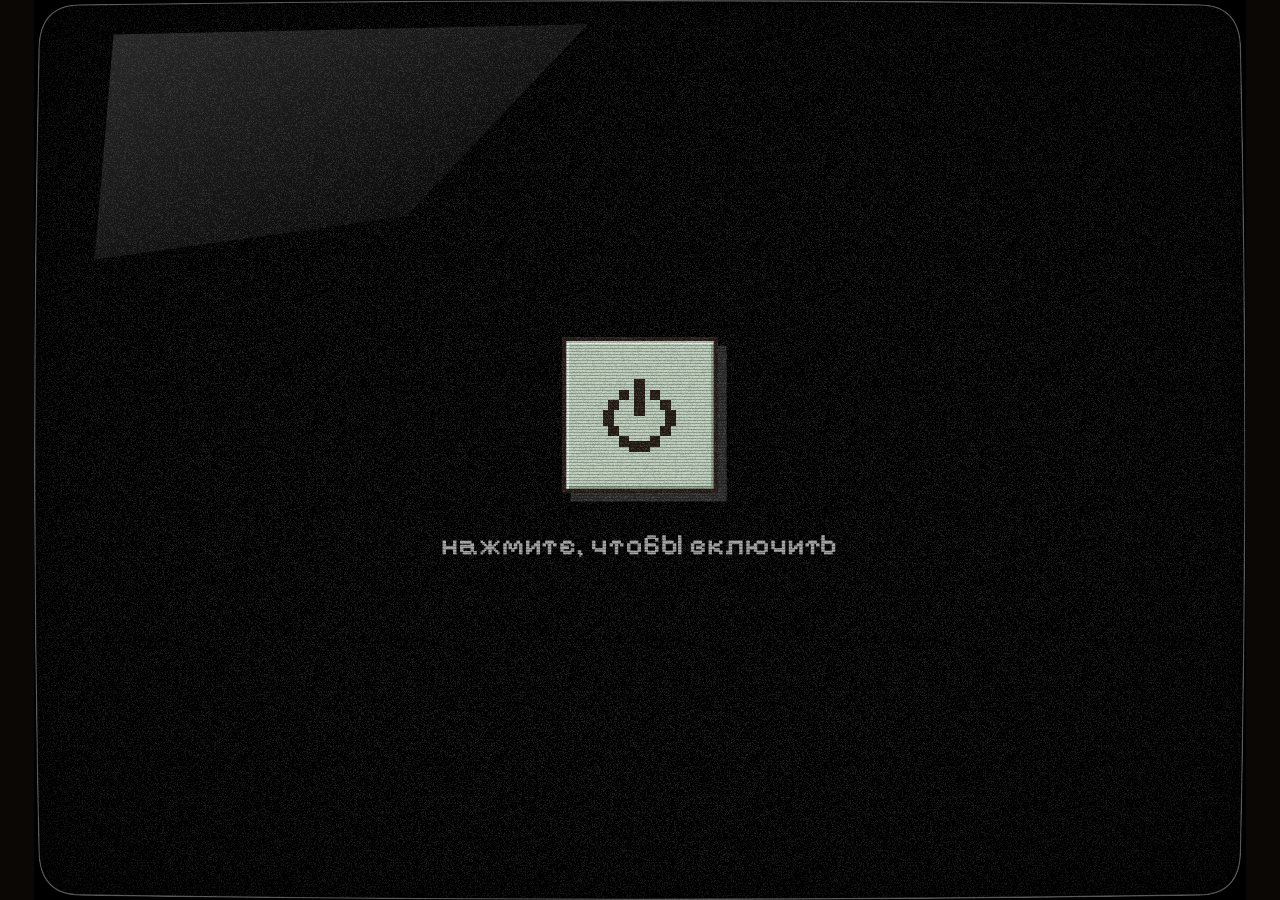
<file: index.html>
<!DOCTYPE html>
<html lang="ru">
<head>
    <meta charset="UTF-8">
    <meta name="viewport" content="width=device-width, initial-scale=1">
    <title>Монолог</title>
    <meta name="theme-color" content="#0a0705">
    <link rel="icon" href="favicon.ico" sizes="any">
    <link rel="icon" href="img/favicon_32.png" type="image/png" sizes="32x32">
    <link rel="icon" href="img/favicon_16.png" type="image/png" sizes="16x16">
    <link rel="icon" href="img/favicon_48.png" type="image/png" sizes="48x48">
    <link rel="apple-touch-icon" href="img/apple_touch_icon.png">
    <link rel="preconnect" href="https://fonts.googleapis.com">
    <link rel="preconnect" href="https://fonts.gstatic.com" crossorigin>
    <link rel="stylesheet" href="https://fonts.googleapis.com/css2?family=Pixelify+Sans:wght@400..700&display=swap">
    <link rel="stylesheet" href="stylesheets/style.css?v=202611011200">
</head>
<body>
    <main class="stranica">
        <div class="ekran" id="ekran" data-god="2020">

            <div class="iskrivlenie" id="iskrivlenie">
                <div class="ploskost">

                    <div class="fon" id="fon">
                        <img class="fon_sloy" data-god="2020" src="img/fon_2020.webp" alt="">
                        <img class="fon_sloy" data-god="2022" src="img/fon_2022.webp" alt="">
                        <img class="fon_sloy" data-god="2024" src="img/fon_2024.webp" alt="">
                        <img class="fon_sloy" data-god="2028" src="img/fon_2028.webp" alt="">
                    </div>

                    <div class="interfeys" id="interfeys">

                        <div class="rabochiy_stol" id="rabochiy_stol">
                            <button class="yarlyk yarlyk_readme is-podskazka" id="yarlyk_readme" data-deystvie="otkryt" data-tsel="readme">
                                <img class="ikonka" src="img/ikonka_readme.svg" alt="">
                                <span class="tablichka"><span class="podpis">README.txt</span></span>
                            </button>
                            <button class="yarlyk yarlyk_mail" id="yarlyk_mail" data-deystvie="otkryt" data-tsel="mail">
                                <svg class="ikonka ikonka_konvert" viewBox="0 0 150 147" aria-hidden="true">
                                    <rect class="konvert_zad" x="1.5" y="56.5" width="146.7" height="89" fill="#D29D1A" stroke="#271E17" stroke-width="3"/>
                                    <polygon class="konvert_klapan_zad" points="1.5,56.5 74.86,1.5 148.21,56.5" fill="#D29D1A" stroke="#271E17" stroke-width="3" stroke-linejoin="bevel"/>
                                    <clipPath id="konvert_obrezka"><rect x="0" y="-40" width="150" height="185"/></clipPath>
                                    <g clip-path="url(#konvert_obrezka)">
                                        <g class="konvert_bumazhka">
                                            <rect x="17.47" y="23.43" width="116.66" height="96.08" fill="#D9D9D9" stroke="#271E17" stroke-width="3"/>
                                            <rect x="41" y="49" width="69" height="3" fill="#271E17"/>
                                            <rect x="41" y="71" width="69" height="3" fill="#271E17"/>
                                        </g>
                                    </g>
                                    <polygon points="1.5,56.5 54,110 74.86,93 95.7,110 148.21,56.5 148.21,145.5 1.5,145.5" fill="#FAC345" stroke="#271E17" stroke-width="3" stroke-linejoin="bevel"/>
                                    <polyline points="1.5,145.5 74.86,93 148.21,145.5" fill="none" stroke="#271E17" stroke-width="3" stroke-linejoin="bevel"/>
                                    <polygon class="konvert_klapan" points="1.5,56.5 148.21,56.5 74.86,135" fill="#D29D1A" stroke="#271E17" stroke-width="3" stroke-linejoin="bevel"/>
                                </svg>
                                <span class="tablichka"><span class="podpis">мэил</span></span>
                            </button>
                            <button class="yarlyk yarlyk_papka" id="yarlyk_papka" data-deystvie="papka_stola" hidden>
                                <img class="ikonka ikonka_zip" src="img/ikonka_zip.svg" alt="">
                                <img class="ikonka ikonka_papki" src="img/ikonka_papki.svg" alt="">
                                <span class="metka_zip">zip</span>
                                <span class="tablichka"><span class="podpis">2018</span></span>
                            </button>
                        </div>

                        <div class="okna" id="okna">

                            <section class="okno okno_readme" id="okno_readme" data-okno="readme" data-nazvanie="README.txt" data-ikonka="img/ikonka_readme.svg" role="dialog" aria-label="README.txt" hidden>
                                <header class="zagolovok" data-peretaskivanie>
                                    <img class="zagolovok_ikonka" src="img/ikonka_readme.svg" alt="">
                                    <span class="zagolovok_tekst">README.txt</span>
                                    <div class="knopki_okna">
                <button class="knopka_okna knopka_svernut" data-deystvie="svernut" aria-label="Свернуть"></button>
                <button class="knopka_okna knopka_razvernut" data-deystvie="razvernut" aria-label="Развернуть"></button>
                <button class="knopka_okna knopka_zakryt" data-deystvie="zakryt" aria-label="Закрыть"></button>
            </div>
                                </header>
                                <div class="pole_belye">
                                    <p class="tekst_polya">ты пишешь письма в&nbsp;будущее каждые 2 года</p>
                                </div>
                            </section>

                            <section class="okno okno_mail" id="okno_mail" data-okno="mail" data-nazvanie="мэил" data-ikonka="img/ikonka_pochty_zakrytaya.svg" data-vid="papki" role="dialog" aria-label="мэил" hidden>
                                <header class="zagolovok" data-peretaskivanie>
                                    <img class="zagolovok_ikonka" src="img/ikonka_pochty_zakrytaya.svg" alt="">
                                    <span class="zagolovok_tekst">мэил</span>
                                    <div class="knopki_okna">
                <button class="knopka_okna knopka_svernut" data-deystvie="svernut" aria-label="Свернуть"></button>
                <button class="knopka_okna knopka_razvernut" data-deystvie="razvernut" aria-label="Развернуть"></button>
                <button class="knopka_okna knopka_zakryt" data-deystvie="zakryt" aria-label="Закрыть"></button>
            </div>
                                </header>
                                <div class="panel_knopok">
                                    <button class="plashka_pochty plashka_vhodyashchie" id="plashka_vhodyashchie" data-deystvie="vhodyashchie">
                                        <img class="ikonka" src="img/ikonka_vhodyashchie.svg" alt="">
                                        <span class="podpis_plashki">входящие</span>
                                    </button>
                                    <button class="plashka_pochty plashka_otpravlennye" id="plashka_otpravlennye" data-deystvie="otpravlennye">
                                        <img class="ikonka" src="img/ikonka_otpravlennye.svg" alt="">
                                        <span class="podpis_plashki">отправленные</span>
                                    </button>
                                    <button class="plashka_pochty plashka_korzina" data-deystvie="pustaya_papka">
                                        <img class="ikonka" src="img/ikonka_korzina.svg" alt="">
                                        <span class="podpis_plashki">корзина</span>
                                    </button>
                                    <span class="linia linia_1"></span>
                                    <span class="linia linia_2"></span>
                                </div>
                                <div class="znachok_uvedomleniya" id="znachok_pochty" hidden>1</div>
                                <div class="pole_spiska" id="pole_spiska"></div>
                                <div class="vid_pisma" id="vid_pisma">
                                    <div class="shapka_pisma">
                                        <span class="imya" id="pismo_imya"></span>
                                        <button class="knopka_nazad" data-deystvie="nazad" aria-label="Назад к списку" title="Назад">
                                            <img class="ikonka" src="img/ikonka_strelochki.svg" alt="">
                                        </button>
                                        <span class="data" id="pismo_data"></span>
                                    </div>
                                    <img class="zip_v_pisme" src="img/ikonka_zip.svg" alt="">
                                    <span class="metka_zip_v_pisme">zip</span>
                                    <div class="tablichka_v_pisme" id="pismo_zip_podpis"></div>
                                    <p class="tekst_pisma" id="pismo_tekst"></p>
                                    <button class="knopka_skachat" id="knopka_skachat" data-deystvie="skachat">
                                        <img class="ikonka" src="img/ikonka_skachki.svg" alt="">
                                        <span class="podpis_knopki">Скачать</span>
                                    </button>
                                </div>
                            </section>

                            <section class="okno okno_zagruzka" id="okno_zagruzka" data-okno="zagruzka" role="dialog" aria-label="скачивание" hidden>
                                <header class="zagolovok" data-peretaskivanie>
                                    <span class="zagolovok_tekst">скачивание</span>
                                    <div class="knopki_okna" hidden>
                <button class="knopka_okna knopka_zakryt" data-deystvie="zakryt" aria-label="Закрыть"></button>
            </div>
                                </header>
                                <div class="pole_belye"></div>
                                <img class="zip_mini" src="img/ikonka_zip.svg" alt="">
                                <span class="metka_zip_mini">zip</span>
                                <div class="tablichka_mini"><span class="podpis_mini">2018</span></div>
                                <div class="panel_zagruzki">
                <span class="kvadratik" style="--i:0"></span>
                <span class="kvadratik" style="--i:1"></span>
                <span class="kvadratik" style="--i:2"></span>
                <span class="kvadratik" style="--i:3"></span>
                <span class="kvadratik" style="--i:4"></span>
                <span class="kvadratik" style="--i:5"></span>
                <span class="kvadratik" style="--i:6"></span>
                <span class="kvadratik" style="--i:7"></span>
                <span class="kvadratik" style="--i:8"></span>
                <span class="kvadratik" style="--i:9"></span>
                <span class="kvadratik" style="--i:10"></span>
                <span class="kvadratik" style="--i:11"></span>
                <span class="kvadratik" style="--i:12"></span>
                <span class="kvadratik" style="--i:13"></span>
                <span class="kvadratik" style="--i:14"></span>
                <span class="kvadratik" style="--i:15"></span>
                <span class="kvadratik" style="--i:16"></span>
                <span class="kvadratik" style="--i:17"></span>
                <span class="kvadratik" style="--i:18"></span>
                <span class="kvadratik" style="--i:19"></span>
                <span class="kvadratik" style="--i:20"></span>
                                </div>
                                <p class="nadpis_uspekh" hidden>успешно завершено!</p>
                            </section>

                            <section class="okno okno_raspakovka" id="okno_raspakovka" data-okno="raspakovka" role="dialog" aria-label="распаковка" hidden>
                                <header class="zagolovok" data-peretaskivanie>
                                    <span class="zagolovok_tekst">распаковка</span>
                                    <div class="knopki_okna" hidden>
                <button class="knopka_okna knopka_zakryt" data-deystvie="zakryt" aria-label="Закрыть"></button>
            </div>
                                </header>
                                <div class="pole_belye"></div>
                                <img class="zip_mini" src="img/ikonka_zip.svg" alt="">
                                <span class="metka_zip_mini">zip</span>
                                <div class="tablichka_mini"><span class="podpis_mini">2018</span></div>
                                <img class="strelka_raspakovki" src="img/ikonka_strelochki.svg" alt="">
                                <img class="papka_cel_zip" src="img/ikonka_zip.svg" alt="">
                                <img class="papka_mini" src="img/ikonka_papki.svg" alt="">
                                <div class="tablichka_mini tablichka_mini_papki"><span class="podpis_mini">2018</span></div>
                                <div class="panel_zagruzki">
                <span class="kvadratik" style="--i:0"></span>
                <span class="kvadratik" style="--i:1"></span>
                <span class="kvadratik" style="--i:2"></span>
                <span class="kvadratik" style="--i:3"></span>
                <span class="kvadratik" style="--i:4"></span>
                <span class="kvadratik" style="--i:5"></span>
                <span class="kvadratik" style="--i:6"></span>
                <span class="kvadratik" style="--i:7"></span>
                <span class="kvadratik" style="--i:8"></span>
                <span class="kvadratik" style="--i:9"></span>
                <span class="kvadratik" style="--i:10"></span>
                <span class="kvadratik" style="--i:11"></span>
                <span class="kvadratik" style="--i:12"></span>
                <span class="kvadratik" style="--i:13"></span>
                <span class="kvadratik" style="--i:14"></span>
                <span class="kvadratik" style="--i:15"></span>
                <span class="kvadratik" style="--i:16"></span>
                <span class="kvadratik" style="--i:17"></span>
                <span class="kvadratik" style="--i:18"></span>
                <span class="kvadratik" style="--i:19"></span>
                <span class="kvadratik" style="--i:20"></span>
                                </div>
                                <p class="nadpis_uspekh" hidden>успешно завершено!</p>
                            </section>

                            <section class="okno okno_papka_2018" id="okno_papka_2018" data-okno="papka_2018" data-nazvanie="2018" data-ikonka="img/ikonka_papki.svg" role="dialog" aria-label="2018" hidden>
                                <header class="zagolovok" data-peretaskivanie>
                                    <img class="zagolovok_ikonka" src="img/ikonka_papki.svg" alt="">
                                    <span class="zagolovok_tekst">2018</span>
                                    <div class="knopki_okna">
                <button class="knopka_okna knopka_svernut" data-deystvie="svernut" aria-label="Свернуть"></button>
                <button class="knopka_okna knopka_razvernut" data-deystvie="razvernut" aria-label="Развернуть"></button>
                <button class="knopka_okna knopka_zakryt" data-deystvie="zakryt" aria-label="Закрыть"></button>
            </div>
                                </header>
                                <button class="ikonka_faila fail_pdf" data-deystvie="otkryt" data-tsel="pdf">
                                    <img class="ikonka" src="img/ikonka_readme.svg" alt="">
                                    <span class="tablichka"><span class="podpis">2018.pdf</span></span>
                                </button>
                                <button class="ikonka_faila fail_fotki" data-deystvie="otkryt" data-tsel="fotki">
                                    <img class="ikonka" src="img/ikonka_papki.svg" alt="">
                                    <span class="tablichka"><span class="podpis">фотки</span></span>
                                </button>
                            </section>

                            <section class="okno okno_fotki" id="okno_fotki" data-okno="fotki" data-nazvanie="фотки" data-ikonka="img/ikonka_papki.svg" role="dialog" aria-label="фотки" hidden>
                                <header class="zagolovok" data-peretaskivanie>
                                    <img class="zagolovok_ikonka" src="img/ikonka_papki.svg" alt="">
                                    <span class="zagolovok_tekst">фотки</span>
                                    <div class="knopki_okna">
                <button class="knopka_okna knopka_svernut" data-deystvie="svernut" aria-label="Свернуть"></button>
                <button class="knopka_okna knopka_razvernut" data-deystvie="razvernut" aria-label="Развернуть"></button>
                <button class="knopka_okna knopka_zakryt" data-deystvie="zakryt" aria-label="Закрыть"></button>
            </div>
                                </header>
                                <div class="oblast_prokrutki" data-prokrutka>
                                    <div class="lenta" id="lenta_fotok"></div>
                                </div>
                                <div class="polosa" data-polosa><span class="begunok"></span></div>
                            </section>

                            <section class="okno okno_pdf" id="okno_pdf" data-okno="pdf" data-nazvanie="2018.pdf" data-ikonka="img/ikonka_readme.svg" role="dialog" aria-label="2018.pdf" hidden>
                                <header class="zagolovok" data-peretaskivanie>
                                    <img class="zagolovok_ikonka" src="img/ikonka_readme.svg" alt="">
                                    <span class="zagolovok_tekst">2018.pdf</span>
                                    <div class="knopki_okna">
                <button class="knopka_okna knopka_svernut" data-deystvie="svernut" aria-label="Свернуть"></button>
                <button class="knopka_okna knopka_razvernut" data-deystvie="razvernut" aria-label="Развернуть"></button>
                <button class="knopka_okna knopka_zakryt" data-deystvie="zakryt" aria-label="Закрыть"></button>
            </div>
                                </header>
                                <div class="pole_belye" data-prokrutka>
                                    <div class="tekst_pdf lenta" id="tekst_pdf"></div>
                                </div>
                                <div class="polosa" data-polosa><span class="begunok"></span></div>
                            </section>

                            <section class="okno okno_poisk" id="okno_poisk" data-okno="poisk" data-nazvanie="поиск" data-ikonka="img/ikonka_poisk.svg" role="dialog" aria-label="поиск" hidden>
                                <header class="zagolovok" data-peretaskivanie>
                                    <img class="zagolovok_ikonka" src="img/ikonka_poisk.svg" alt="">
                                    <span class="zagolovok_tekst">поиск</span>
                                    <div class="knopki_okna">
                <button class="knopka_okna knopka_svernut" data-deystvie="svernut" aria-label="Свернуть"></button>
                <button class="knopka_okna knopka_razvernut" data-deystvie="razvernut" aria-label="Развернуть"></button>
                <button class="knopka_okna knopka_zakryt" data-deystvie="zakryt" aria-label="Закрыть"></button>
            </div>
                                </header>
                                <label class="stroka_poiska" id="stroka_poiska">
                                    <input class="vvod_poiska" id="vvod_poiska" type="text" placeholder="что ищем?" autocomplete="off" spellcheck="false" aria-label="Что ищем">
                                </label>
                                <button class="knopka_nayti" data-deystvie="nayti">
                                    <span class="podpis_knopki">найти</span>
                                </button>
                                <div class="pole_rezultatov" data-prokrutka>
                                    <div class="lenta" id="lenta_poiska"></div>
                                </div>
                                <div class="polosa" data-polosa><span class="begunok"></span></div>
                            </section>

                            <section class="okno okno_img" id="okno_img" data-okno="img" data-nazvanie="img" data-ikonka="img/ikonka_img.svg" role="dialog" aria-label="img" hidden>
                                <header class="zagolovok" data-peretaskivanie>
                                    <img class="zagolovok_ikonka" src="img/ikonka_img.svg" alt="">
                                    <span class="zagolovok_tekst" id="img_nazvanie">img</span>
                                    <div class="knopki_okna">
                <button class="knopka_okna knopka_svernut" data-deystvie="svernut" aria-label="Свернуть"></button>
                <button class="knopka_okna knopka_razvernut" data-deystvie="razvernut" aria-label="Развернуть"></button>
                <button class="knopka_okna knopka_zakryt" data-deystvie="zakryt" aria-label="Закрыть"></button>
            </div>
                                </header>
                                <div class="oblast_kartinki" data-prokrutka="vprityk">
                                    <div class="lenta"><img class="kartinka" id="kartinka" src="img/foto_1.jpg" alt=""></div>
                                </div>
                                <div class="polosa" data-polosa><span class="begunok"></span></div>
                            </section>

                        </div>

                        <footer class="podval" id="podval">
                            <span class="razdelitel razdelitel_1"></span>
                            <button class="knopka_puskach" id="knopka_puskach" data-deystvie="puskach" aria-haspopup="true" aria-expanded="false" aria-label="Пускач">
                                <img class="ikonka_os" src="img/ikonka_os.png" alt="">
                                <span class="podpis_puskach">ПУСКАЧ</span>
                            </button>
                            <div class="vkladki" id="vkladki"></div>
                            <span class="razdelitel razdelitel_2"></span>
                            <button class="knopka_zvuka" id="knopka_zvuka" data-deystvie="zvuk" aria-label="Громкость">
                                <img class="ikonka_zvuka" src="img/ikonka_zvuka.svg" alt="">
                            </button>
                            <time class="chasy_data" id="chasy_data">22.10.20</time>
                            <time class="chasy_vremya" id="chasy_vremya">19:24</time>
                        </footer>

                        <div class="uvedomlenie_os" id="uvedomlenie_os" role="status" hidden>
                            <div class="avatar_mini">
                                <img class="os_lico" src="img/os_lico.svg" alt="">
                                <img class="os_ochki" src="img/os_ochki.svg" alt="">
                            </div>
                            <p class="uvedomlenie_tekst" id="uvedomlenie_tekst"></p>
                            <p class="uvedomlenie_otschet" id="uvedomlenie_otschet" hidden>5</p>
                            <button class="uvedomlenie_knopka" id="uvedomlenie_knopka" data-deystvie="obnovit_seychas" hidden><span class="podpis_knopki">обновить сейчас</span></button>
                        </div>

                        <nav class="menyu_puskach" id="menyu_puskach" aria-label="Пускач" hidden>
                            <button class="plashka_menyu plashka_mail" data-deystvie="otkryt" data-tsel="mail">
                                <img class="ikonka" src="img/ikonka_pochty_zakrytaya.svg" alt="">
                                <span class="podpis_plashki">мэил</span>
                            </button>
                            <button class="plashka_menyu plashka_readme" data-deystvie="otkryt" data-tsel="readme">
                                <img class="ikonka" src="img/ikonka_readme.svg" alt="">
                                <span class="podpis_plashki">README.txt</span>
                            </button>
                            <button class="plashka_menyu plashka_papka" id="plashka_papka" data-deystvie="papka_stola" hidden>
                                <img class="ikonka" src="img/ikonka_papki.svg" alt="">
                                <span class="podpis_plashki">2018</span>
                            </button>
                            <button class="plashka_menyu plashka_poisk" data-deystvie="poisk">
                                <img class="ikonka" src="img/ikonka_poisk.svg" alt="">
                                <span class="podpis_plashki">поиск</span>
                            </button>
                            <button class="plashka_menyu plashka_perezagruzka" data-deystvie="perezagruzka">
                                <img class="ikonka" src="img/ikonka_perezagruzka.svg" alt="">
                                <span class="podpis_plashki">перезагрузка</span>
                            </button>
                        </nav>

                        <div class="panel_zvuka" id="panel_zvuka" hidden>
                            <div class="shkala_zvuka" id="shkala_zvuka" data-shkala>
                                <span class="klin"></span>
                                <span class="metka metka_1"></span>
                                <span class="metka metka_2"></span>
                                <span class="metka metka_3"></span>
                                <span class="bokovaya"></span>
                            </div>
                            <span class="yarlyk_gromkosti" id="yarlyk_gromkosti" data-begunok-zvuka></span>
                        </div>

                    </div>

                    <div class="peregruzka" id="peregruzka" aria-hidden="true">
                        <div class="avatar_os">
                            <div class="golova_os">
                                <img class="os_lico" src="img/os_lico.svg" alt="">
                                <img class="os_ochki" src="img/os_ochki.svg" alt="">
                            </div>
                            <img class="os_blik os_blik_1" src="img/os_blik.svg" alt="">
                            <img class="os_blik os_blik_2" src="img/os_blik.svg" alt="">
                            <img class="os_blik os_blik_3" src="img/os_blik.svg" alt="">
                        </div>
                        <p class="nadpis_obnovleniya" id="nadpis_obnovleniya">обновление системы</p>
                        <div class="shkala_obnovleniya" id="shkala_obnovleniya"></div>
                    </div>

                    <div class="zapusk" id="zapusk" data-faza="vykl" aria-hidden="true">
                        <div class="zapusk_vkl">
                            <button class="knopka_pitaniya" id="knopka_pitaniya" type="button" aria-label="включить компьютер">
                                <svg class="znak_pitaniya" viewBox="0 0 16 16" shape-rendering="crispEdges" aria-hidden="true">
                                    <path d="M7 1h2v7H7zM4 3h2v2H4zM10 3h2v2h-2zM2 5h2v2H2zM12 5h2v2h-2zM1 7h2v3H1zM13 7h2v3h-2zM2 10h2v2H2zM12 10h2v2h-2zM4 12h2v2H4zM10 12h2v2h-2zM6 13h4v2H6z"/>
                                </svg>
                            </button>
                            <p class="podskazka_vkl">нажмите, чтобы включить</p>
                        </div>
                        <div class="zapusk_luch"></div>
                        <div class="zapusk_bios">
                            <div class="bios_shapka">
                                <div class="bios_logo">
                                    <img class="os_lico" src="img/os_lico.svg" alt="">
                                    <img class="os_ochki" src="img/os_ochki.svg" alt="">
                                </div>
                                <p class="bios_zagolovok">проверка системы</p>
                                <p class="bios_versiya">сборка 22.10.18</p>
                            </div>
                            <div class="bios_stroki" id="zapusk_bios"></div>
                        </div>
                        <div class="zapusk_sistema">
                            <div class="avatar_os">
                                <div class="golova_os">
                                    <img class="os_lico" src="img/os_lico.svg" alt="">
                                    <img class="os_ochki" src="img/os_ochki.svg" alt="">
                                </div>
                                <img class="os_blik os_blik_1" src="img/os_blik.svg" alt="">
                                <img class="os_blik os_blik_2" src="img/os_blik.svg" alt="">
                                <img class="os_blik os_blik_3" src="img/os_blik.svg" alt="">
                            </div>
                            <p class="nadpis_obnovleniya" id="zapusk_nadpis">запуск системы</p>
                            <div class="shkala_obnovleniya" id="zapusk_shkala"></div>
                            <p class="zapusk_privet" id="zapusk_privet"></p>
                        </div>
                        <div class="zapusk_bloki" id="zapusk_bloki"></div>
                    </div>

                    <div class="final" id="final" hidden>
                        <div class="final_avatar">
                            <img class="os_lico" src="img/os_lico.svg" alt="">
                            <img class="os_ochki" src="img/os_ochki.svg" alt="">
                        </div>
                        <p class="final_zagolovok">конец</p>
                        <blockquote class="final_citata">
                            <p class="final_mysl" id="final_mysl"></p>
                            <p class="final_avtor">Лероя</p>
                        </blockquote>
                        <button class="final_knopka" data-deystvie="perezagruzka"><span class="podpis_knopki">начать заново</span></button>
                    </div>
                </div>
            </div>

            <div class="kursor" id="kursor" data-vid="strelka" aria-hidden="true">
                <img class="kursor_strelka" src="img/kursor.png" alt="">
                <img class="kursor_ew" src="img/kursor_ew.png" alt="">
                <img class="kursor_ns" src="img/kursor_ns.png" alt="">
                <img class="kursor_nwse" src="img/kursor_nwse.png" alt="">
                <img class="kursor_nesw" src="img/kursor_nesw.png" alt="">
            </div>

            <div class="efekty" id="efekty" aria-hidden="true">
                <div class="shum" id="shum"></div>
                <div class="polosy"></div>
                <div class="vhs_polosa"></div>
                <div class="vhs_sbo" id="vhs_sbo"></div>
                <svg class="steklo" viewBox="0 0 1400 1040" preserveAspectRatio="none" focusable="false">
                    <defs>
                        <path id="ekran_kontur" d="M54 5Q700 -5 1346 5Q1395 5 1395 58Q1405 520 1395 982Q1395 1035 1346 1035Q700 1045 54 1035Q5 1035 5 982Q-5 520 5 58Q5 5 54 5Z"/>
                        <clipPath id="ekran_obrezka"><use href="#ekran_kontur"/></clipPath>
                        <radialGradient id="steklo_vinetka" cx="50%" cy="50%" r="72%">
                            <stop offset="0.52" stop-color="#000" stop-opacity="0"/>
                            <stop offset="0.8" stop-color="#000" stop-opacity="0.16"/>
                            <stop offset="1" stop-color="#000" stop-opacity="0.45"/>
                        </radialGradient>
                        <linearGradient id="steklo_blik" x1="0" y1="0" x2="1" y2="1">
                            <stop offset="0" stop-color="#fff" stop-opacity="0.16"/>
                            <stop offset="1" stop-color="#fff" stop-opacity="0"/>
                        </linearGradient>
                    </defs>
                    <rect width="1400" height="1040" fill="url(#steklo_vinetka)" clip-path="url(#ekran_obrezka)"/>
                    <g clip-path="url(#ekran_obrezka)" fill="none" stroke="#000">
                        <use href="#ekran_kontur" stroke-width="64" stroke-opacity="0.05"/>
                        <use href="#ekran_kontur" stroke-width="40" stroke-opacity="0.06"/>
                        <use href="#ekran_kontur" stroke-width="22" stroke-opacity="0.08"/>
                        <use href="#ekran_kontur" stroke-width="10" stroke-opacity="0.11"/>
                    </g>
                    <use href="#ekran_kontur" fill="none" stroke="#fff" stroke-opacity="0.34" stroke-width="3" clip-path="url(#ekran_obrezka)"/>
                    <path d="M92 40L640 28L430 250L70 300Z" fill="url(#steklo_blik)" clip-path="url(#ekran_obrezka)"/>
                    <path fill="#000" fill-rule="evenodd" d="M-20 -20H1420V1060H-20Z M54 5Q700 -5 1346 5Q1395 5 1395 58Q1405 520 1395 982Q1395 1035 1346 1035Q700 1045 54 1035Q5 1035 5 982Q-5 520 5 58Q5 5 54 5Z"/>
                </svg>
            </div>

        </div>
    </main>

    <div class="povorot" id="povorot" hidden>
        <div class="povorot_telefon"></div>
        <p class="povorot_tekst">Переверни телефон горизонтально, чтобы начать играть</p>
    </div>

    <svg width="0" height="0" style="position:absolute" aria-hidden="true" focusable="false">
        <defs>
            <filter id="pikseli" x="0" y="0" width="100%" height="100%" color-interpolation-filters="sRGB">
                <feGaussianBlur id="pikseli_razmytie" in="SourceGraphic" stdDeviation="0.6" result="razmytie"/>
                <feFlood id="pikseli_tochka" x="1" y="1" width="1" height="1" flood-color="#000" flood-opacity="1"/>
                <feComposite id="pikseli_yacheyka" width="3" height="3"/>
                <feTile result="setka"/>
                <feComposite in="razmytie" in2="setka" operator="in"/>
                <feMorphology id="pikseli_blok" operator="dilate" radius="1"/>
            </filter>
        </defs>
    </svg>

    <script src="js_sound.js?v=202611011200"></script>
    <script src="js_ekran.js?v=202611011200"></script>
    <script src="js_telefon.js?v=202611011200"></script>
    <script src="js.js?v=202611011200"></script>
</body>
</html>
</file>
<file: stylesheets/style.css>
@import url('./reset.css?v=202611011200');
@import url('./fonts.css?v=202611011200');
@import url('./content.css?v=202611011200');
@import url('./okna.css?v=202611011200');
@import url('./ekran.css?v=202611011200');
@import url('./telefon.css?v=202611011200');
</file>
